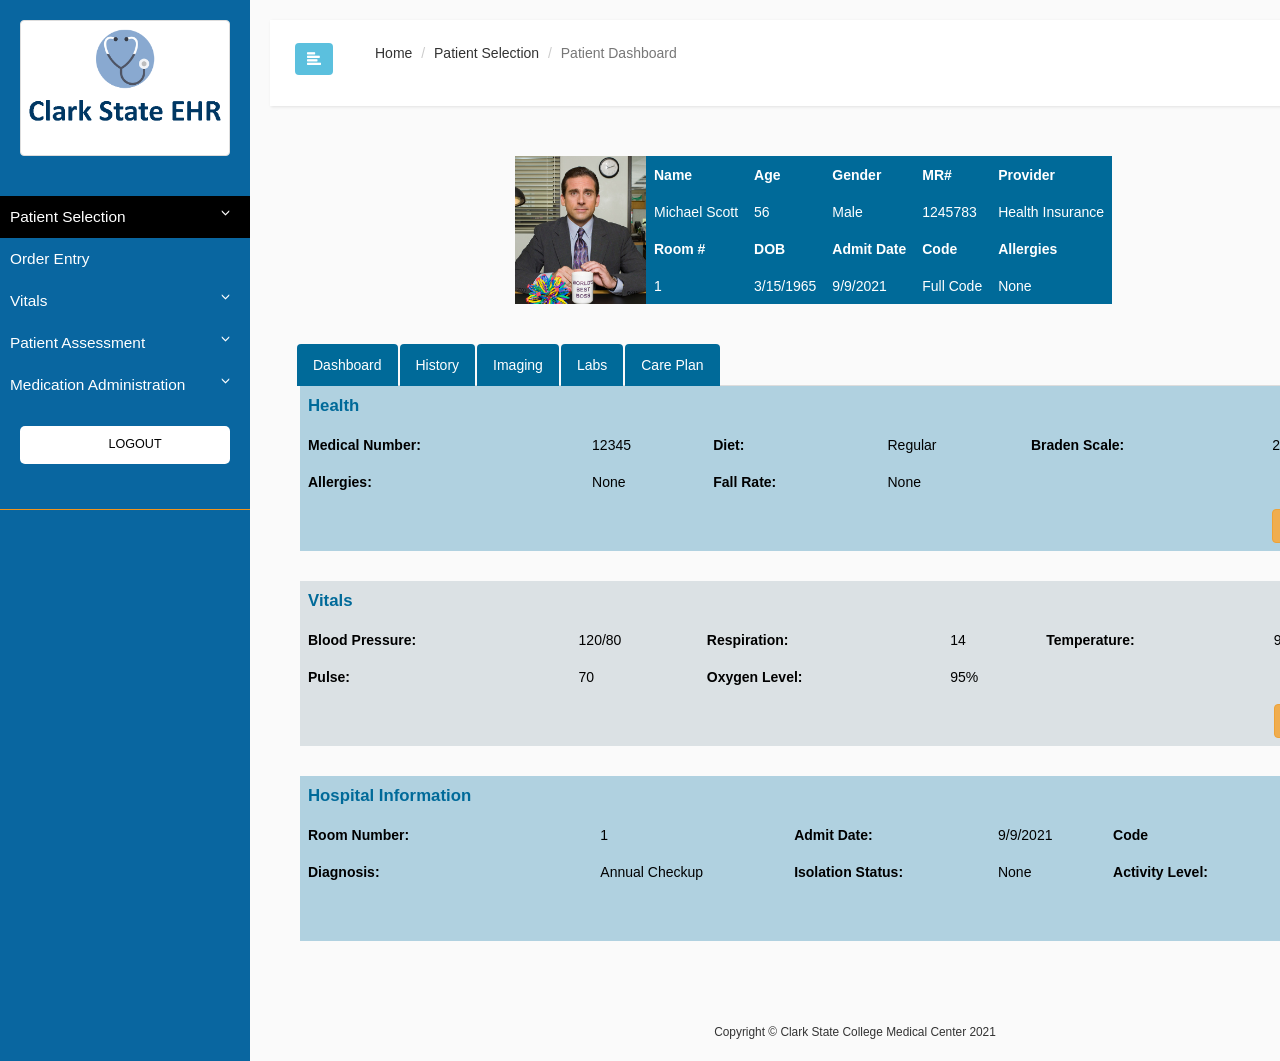
<file: LoginDashboard/dash/website5/index.html>
<!DOCTYPE html>
<html>
    <head>
        <meta charset="utf-8">
        <meta name="viewport" content="width=device-width, initial-scale=1.0">
        <meta http-equiv="X-UA-Compatible" content="IE=edge">

        <title>Clark State EHR</title>

         <!-- Bootstrap CSS CDN -->
        <link rel="stylesheet" href="https://maxcdn.bootstrapcdn.com/bootstrap/3.3.7/css/bootstrap.min.css">
        
     

        <!-- Our Custom CSS -->
        <link rel="stylesheet" href="style.css">
    </head>
    <body>



        <div class="wrapper">
            <!-- Sidebar Holder -->
            <nav id="sidebar">
                <div class="sidebar-header">
                    <img src="FinalLogo.png" class="img-thumbnail" alt="EHRLogo">                
                </div>

                <ul class="list-unstyled components">
                    <li class="active">
                        <a href="#homeSubmenu" data-toggle="collapse" aria-expanded="false">Patient Selection</a>
                        <ul class="collapse list-unstyled" id="homeSubmenu">
                            <li><a href="#">Patient Dashboard</a></li>
                            <li><a href="#">History</a></li>
                            <li><a href="#">Imaging</a></li>
                            <li><a href="#">Labs</a></li>
                            <li><a href="#">Care Plan</a></li>
                        </ul>
                    </li>
                    <li>
                        <a href="#">Order Entry</a>
                    </li>
                    <li>
                        <a href="#vitalsSubmenu" data-toggle="collapse" aria-expanded="false">Vitals</a>
                        <ul class="collapse list-unstyled" id="vitalsSubmenu">
                            <li><a href="#">Vitals</a></li>
                            <li><a href="#">Weight</a></li>
                            <li><a href="#">Pain</a></li>
                            <li><a href="#">Input</a></li>
                            <li><a href="#">Output</a></li>
                        </ul>
                    </li>
                    <li>
                        <a href="#PatASubmenu" data-toggle="collapse" aria-expanded="false">Patient Assessment</a>
                        <ul class="collapse list-unstyled" id="PatASubmenu">
                            <li><a href="dailycare.html">Daily Care</a></li>
                            <li><a href="#">General Head</a></li>
                            <li><a href="#">Cariovascular</a></li>
                            <li><a href="#">Perifpheral Pulse Assessment</a></li>
                            <li><a href="#">Gastrointestinal</a></li>
                            <li><a href="#">Genitourinary</a></li>
                            <li><a href="#">Nuerological</a></li>
                            <li><a href="#">Psychosocial</a></li>
                            <li><a href="#">Safety</a></li>
                            <li><a href="#">Respiratory</a></li>
                            <li><a href="#">Infection</a></li>
                            <li><a href="#">Vascular</a></li>
                            <li><a href="#">Drains and Tubes</a></li>
                        </ul>
                    </li>
                    <li>
                        <a href="#MedsSubmenu" data-toggle="collapse" aria-expanded="false">Medication Administration</a>
                        <ul class="collapse list-unstyled" id="MedsSubmenu">
                            <li><a href="#">Scheduled Medications</a></li>
                            <li><a href="#">PRN Medications</a></li>
                            <li><a href="#">Continous Medications</a></li>
                            <li><a href="#">Respiratory Medications</a></li>
                            <li><a href="#">Discontinued Medications</a></li>
                        </ul>
                    </li>
                
                
                <ul class="list-unstyled CTAs">
                    <li><a href="#" class="download">LOGOUT</a></li>
                </ul>
            </nav>

            <!-- Page Content Holder -->
            <div id="content">

                <nav class="navbar navbar-default">
                    <div class="container-fluid">

                        <div class="navbar-header">
                            <button type="button" id="sidebarCollapse" class="btn btn-info navbar-btn">
                                <i class="glyphicon glyphicon-align-left"></i>
                                <span></span>
                            </button>
                        </div>

                        <div class="collapse navbar-collapse" id="bs-example-navbar-collapse-1">
                            <!--<ul class="nav navbar-nav navbar-right">
                                <li><a href="#">Patient Selection</a></li>
                                <li><a href="#">Dashboard</a></li>
                                <li><a href="#">Vitals</a></li>
                            </ul>-->
                            <nav aria-label="breadcrumb" style="margin-left: 50px; background-color: white;">
                                <ol class="breadcrumb" style="background-color: white;">
                                  <li class="breadcrumb-item"><a href="#">Home</a></li>
                                  <li class="breadcrumb-item"><a href="#">Patient Selection</a></li>
                                  <li class="breadcrumb-item active" aria-current="page">Patient Dashboard</li>
                                </ol>
                              </nav>
                        </div>
                    </div>
                </nav>

               
                
                <div class="container">
                    <div class="row" style="margin:auto; padding:10px; padding-left: 230px;">
                    <div id="patientInfo" style="margin: auto;">
                        <!-- Patient Image -->
                        <div style="float: left;">
                            <img src="MichaelScott.png" alt="..." class="card-img-left" style="width: 131px;">
                        </div>
                        <!-- Patient Information Table Next to Patient Image -->
                        <div style="float: left;">
                            <table class="table" style="margin: 0 auto; display: table; background-color: #006A99; border-top: 1px solid #006A99;">
                                <thead style="color: white;">
                                <tr>
                                    <th scope="col" style="border-bottom: 1px solid #006A99;">Name</th> 
                                    <th scope="col" style="border-bottom: 1px solid #006A99;">Age</th>
                                    <th scope="col" style="border-bottom: 1px solid #006A99;">Gender</th>
                                    <th scope="col" style="border-bottom: 1px solid #006A99;">MR#</th>
                                    <th scope="col" style="border-bottom: 1px solid #006A99;">Provider</th>
                                </tr>
                                </thead>
                                <tbody style="color: white;">
                                    
                                <tr>
                                    <td style="border-top: 1px solid #006A99;">Michael Scott</td>
                                    <td style="border-top: 1px solid #006A99;">56</td>
                                    <td style="border-top: 1px solid #006A99;">Male</td>
                                    <td style="border-top: 1px solid #006A99;">1245783</td>
                                    <td style="border-top: 1px solid #006A99;">Health Insurance</td>
                                </tr>
                                <tr>
                                    <td style="font-weight: bold; border-top: 1px solid #006A99;">Room #</td>
                                    <td style="font-weight: bold; border-top: 1px solid #006A99;">DOB</td>
                                    <td style="font-weight: bold; border-top: 1px solid #006A99;">Admit Date</td>
                                    <td style="font-weight: bold; border-top: 1px solid #006A99;">Code</td>
                                    <td style="font-weight: bold; border-top: 1px solid #006A99;">Allergies</td>
                                </tr>
                                <tr>
                                    <td style="border-top: 1px solid #006A99;">1</td>
                                    <td style="border-top: 1px solid #006A99;">3/15/1965</td>
                                    <td style="border-top: 1px solid #006A99;">9/9/2021</td>
                                    <td style="border-top: 1px solid #006A99;">Full Code</td>
                                    <td style="border-top: 1px solid #006A99;">None</td>
                                </tr>
                                </tbody>
                            </table>
                        </div>
                    </div>
                </div>
                </div>
                <!-- Tabs -->
                <div class="container">
                    <div class="row justify-content-center" style="margin-left: 12px;">
                        <div class="col-12">
                            <ul class="nav nav-tabs" style="margin-top: 30px;">
                                <li class="nav-item">
                                    <a class="nav-link active" href="#" style="background-color: #006A99; color: white;">Dashboard</a>
                                </li>
                                <li class="nav-item">
                                    <a class="nav-link" href="#" style="background-color: #006A99; color: white;">History</a>
                                </li>
                                <li class="nav-item">
                                    <a class="nav-link" href="#" style="background-color: #006A99; color: white;">Imaging</a>
                                </li>
                                <li class="nav-item">
                                    <a class="nav-link" href="#" style="background-color: #006A99; color: white;">Labs</a>
                                </li>
                                <li class="nav-item">
                                    <a class="nav-link" href="#" style="background-color: #006A99; color: white;">Care Plan</a>
                                </li>
                            </ul>
                        </div>
                    </div>
                </div>
        
                <!-- Health Section Table -->
                <div class="container">
                    <div class="row">
                        <div   id="patientInfo" style="margin: auto;">
                            <div>
                                <table class="table table-borderless" style="margin: 0 auto; display: table; background-color: #B0D1E0; max-width: 100%; width: 1110px;">
                                    <thead style="color: #006A99;; font-size: larger;">
                                    <tr>
                                        <th scope="col" style="border-bottom: 1px solid #B0D1E0;">Health</th>
                                        <th style="border-bottom: 1px solid #B0D1E0;"></th>
                                    </tr>
                                    </thead>
                                    <tbody style="color: Black;">
                                    <tr>
                                        <th style="border-top: 1px solid #B0D1E0;">Medical Number:</th>
                                        <td style="border-top: 1px solid #B0D1E0;">12345</td>
                                        <th style="border-top: 1px solid #B0D1E0;">Diet:</th>
                                        <td style="border-top: 1px solid #B0D1E0;">Regular</td>
                                        <th style="border-top: 1px solid #B0D1E0;">Braden Scale:</th>
                                        <td style="border-top: 1px solid #B0D1E0;">20</td>
                                    </tr>
                                    <tr>
                                        <th style="border-top: 1px solid #B0D1E0;">Allergies:</th>
                                        <td style="border-top: 1px solid #B0D1E0;">None</td>
                                        <th style="border-top: 1px solid #B0D1E0;">Fall Rate:</th>
                                        <td style="border-top: 1px solid #B0D1E0;">None</td>
                                        
                                    </tr>
                                    <tr>
                                        <th style="border-top: 1px solid #B0D1E0;"></th>
                                        <td style="border-top: 1px solid #B0D1E0;"></td>
                                        <td style="border-top: 1px solid #B0D1E0;"></td>
                                        <td style="border-top: 1px solid #B0D1E0;"></td>
                                        <td style="border-top: 1px solid #B0D1E0;"></td>
                                        
                                        <!-- Edit Button -->
                                        <td style="border-top: 1px solid #B0D1E0;"><button type="button" class="btn btn-warning">Edit</button></td>
                                    </tr>
                                    </tbody>
                                </table>
                            </div>
                        </div>
                    </div>
                </div>
        
                <!-- Vitals Section Table-->
                <div class="container" style="padding-top: 30px;">
                    <div class="row">
                        <div   id="patientInfo" style="margin: auto;">
                            <div>
                                <table class="table table-borderless" style="margin: 0 auto; display: table; background-color: #DBE1E4; max-width: 100%; width: 1110px;">
                                    <thead style="color: #006A99;; font-size: larger;">
                                    <tr>
                                        <th scope="col" style="border-bottom: 1px solid #DBE1E4">Vitals</th>
                                        <th style="border-bottom: 1px solid #DBE1E4"></th>
                                    </tr>
                                    </thead>
                                    <tbody style="color: Black;">
                                    <tr>
                                        <th style="border-top: 1px solid #DBE1E4">Blood Pressure:</th>
                                        <td style="border-top: 1px solid #DBE1E4">120/80</td>
                                        <th style="border-top: 1px solid #DBE1E4">Respiration:</th>
                                        <td style="border-top: 1px solid #DBE1E4">14</td>
                                        <th style="border-top: 1px solid #DBE1E4">Temperature:</th>
                                        <td style="border-top: 1px solid #DBE1E4">98.5</td>
                                    </tr>
                                    <tr>
                                        <th style="border-top: 1px solid #DBE1E4">Pulse:</th>
                                        <td style="border-top: 1px solid #DBE1E4">70</td>
                                        <th style="border-top: 1px solid #DBE1E4">Oxygen Level:</th>
                                        <td style="border-top: 1px solid #DBE1E4">95%</td>
                                    </tr>
                                    <tr>
                                        <th style="border-top: 1px solid #DBE1E4"></th>
                                        <td style="border-top: 1px solid #DBE1E4"></td>
                                        <td style="border-top: 1px solid #DBE1E4"></td>
                                        <td style="border-top: 1px solid #DBE1E4"></td>
                                        <td style="border-top: 1px solid #DBE1E4"></td>
                                        <!-- Edit Button -->
                                        <td style="border-top: 1px solid #DBE1E4"><button type="button" class="btn btn-warning">Edit</button></td>
                                    </tr>
                                    </tbody>
                                </table>
                            </div>
                        </div>
                    </div>
                </div>
        
                <!-- Hospital Information Section Table -->
                <div class="container" style="padding-top: 30px;">
                    <div class="row">
                        <div   id="patientInfo" style="margin: auto;">
                            <div>
                                <table class="table table-borderless" style="margin: 0 auto; display: table; background-color: #B0D1E0; max-width: 100%; width: 1110px;">
                                    <thead style="color: #006A99;; font-size: larger;">
                                    <tr>
                                        <th scope="col" style="border-bottom: 1px solid #B0D1E0;">Hospital Information</th>
                                        <th style="border-bottom: 1px solid #B0D1E0;"></th>
                                    </tr>
                                    </thead>
                                    <tbody style="color: Black;">
                                    <tr>
                                        <th style="border-top: 1px solid #B0D1E0;">Room Number:</th>
                                        <td style="border-top: 1px solid #B0D1E0;">1</td>
                                        <th style="border-top: 1px solid #B0D1E0;">Admit Date:</th>
                                        <td style="border-top: 1px solid #B0D1E0;">9/9/2021</td>
                                        <th style="border-top: 1px solid #B0D1E0;">Code</th>
                                        <td style="border-top: 1px solid #B0D1E0;">Full Code</td>
                                    </tr>
                                    <tr>
                                        <th style="border-top: 1px solid #B0D1E0;">Diagnosis:</th>
                                        <td style="border-top: 1px solid #B0D1E0;">Annual Checkup</td>
                                        <th style="border-top: 1px solid #B0D1E0;">Isolation Status:</th>
                                        <td style="border-top: 1px solid #B0D1E0;">None</td>
                                        <th style="border-top: 1px solid #B0D1E0;">Activity Level:</th>
                                        <td style="border-top: 1px solid #B0D1E0;">N/A</td>
                                        
                                    </tr>
                                    <tr>
                                        <th style="border-top: 1px solid #B0D1E0;"></th>
                                        <td style="border-top: 1px solid #B0D1E0;"></td>
                                        <td style="border-top: 1px solid #B0D1E0;"></td>
                                        <td style="border-top: 1px solid #B0D1E0;"></td>
                                        <td style="border-top: 1px solid #B0D1E0;"></td>
                                        <!-- Edit Button -->
                                        <td style="border-top: 1px solid #B0D1E0;"><button type="button" class="btn btn-warning">Edit</button></td>
                                    </tr>
                                    </tbody>
                                </table>
                            </div>
                        </div>
                    </div>
                </div>
        
                <!-- Footer -->
                <footer id="sticky-footer" class="flex-shrink-0 py-4 bg-dark text-white-50" style="margin-top: 80px;">
                    <div class="container text-center">
                        <small>Copyright &copy; Clark State College Medical Center 2021</small>
                    </div>
                </footer>
            </body>


        <!-- jQuery CDN -->
         <script src="https://code.jquery.com/jquery-1.12.0.min.js"></script>
         <!-- Bootstrap Js CDN -->
         <script src="https://maxcdn.bootstrapcdn.com/bootstrap/3.3.7/js/bootstrap.min.js"></script>

         <script type="text/javascript">
             $(document).ready(function () {
                 $('#sidebarCollapse').on('click', function () {
                     $('#sidebar').toggleClass('active');
                 });
             });
         </script>
</html>
</file>
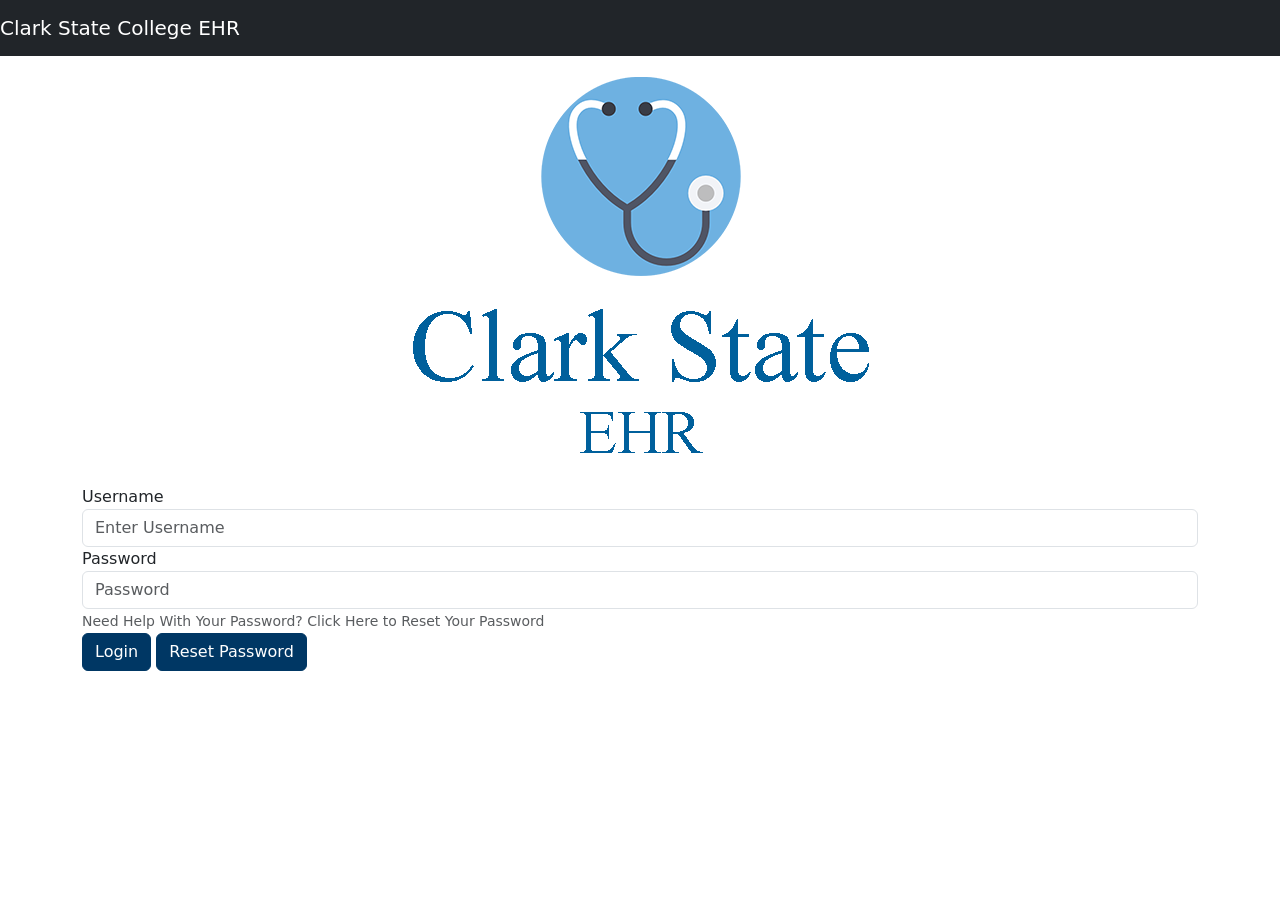
<file: LOGINPAGE/loginpage.html>
<!doctype html>
<html lang="en">
  <head>
    <!-- Required meta tags -->
    <meta charset="utf-8">
    <meta name="viewport" content="width=device-width, initial-scale=1">

    <!-- Bootstrap CSS -->
    <link href="https://cdn.jsdelivr.net/npm/bootstrap@5.1.1/dist/css/bootstrap.min.css" rel="stylesheet" integrity="sha384-F3w7mX95PdgyTmZZMECAngseQB83DfGTowi0iMjiWaeVhAn4FJkqJByhZMI3AhiU" crossorigin="anonymous">
    <link rel="icon" href="EHRLogo.png">

    <title>Clark State College EHR</title>
  </head>
  <!-- Image and text -->
<nav class="navbar navbar-light bg-dark">
    <a class="navbar-brand" href="#"style="color:white;">
      Clark State College EHR
    </a>
  </nav>
  
  <body>
    
    <img src="EHRLogo.png" class="rounded mx-auto d-block" alt="clarkstatelogo">

    <!-- Optional JavaScript; choose one of the two! -->

    <!-- Option 1: Bootstrap Bundle with Popper -->
    <script src="https://cdn.jsdelivr.net/npm/bootstrap@5.1.1/dist/js/bootstrap.bundle.min.js" integrity="sha384-/bQdsTh/da6pkI1MST/rWKFNjaCP5gBSY4sEBT38Q/9RBh9AH40zEOg7Hlq2THRZ" crossorigin="anonymous"></script>

    <!-- Option 2: Separate Popper and Bootstrap JS -->
    <!--
    <script src="https://cdn.jsdelivr.net/npm/@popperjs/core@2.9.3/dist/umd/popper.min.js" integrity="sha384-W8fXfP3gkOKtndU4JGtKDvXbO53Wy8SZCQHczT5FMiiqmQfUpWbYdTil/SxwZgAN" crossorigin="anonymous"></script>
    <script src="https://cdn.jsdelivr.net/npm/bootstrap@5.1.1/dist/js/bootstrap.min.js" integrity="sha384-skAcpIdS7UcVUC05LJ9Dxay8AXcDYfBJqt1CJ85S/CFujBsIzCIv+l9liuYLaMQ/" crossorigin="anonymous"></script>
    -->
    <div class="container">
    <form>
    
        <div class="form-group">
          <label for="username">Username</label>
          <input type="text" class="form-control" id="Username" placeholder="Enter Username">
        </div>
        <div class="form-group">
          <label for="exampleInputPassword1">Password</label>
          <input type="password" class="form-control"aria-describedby="passwordHelp" id="exampleInputPassword1" placeholder="Password">
          <small id="passwordHelp" class="form-text text-muted">Need Help With Your Password? Click Here to Reset Your Password</small>
        </div>
        <button type="submit" style="background-color:#003764; border-color: #003764;" class="btn btn-primary">Login</button>
        <button type="submit" style="background-color: #003764; border-color: #003764;" class="btn btn-primary">Reset Password</button>

    </form>
    </div>
    
  </body>
</html>
</file>
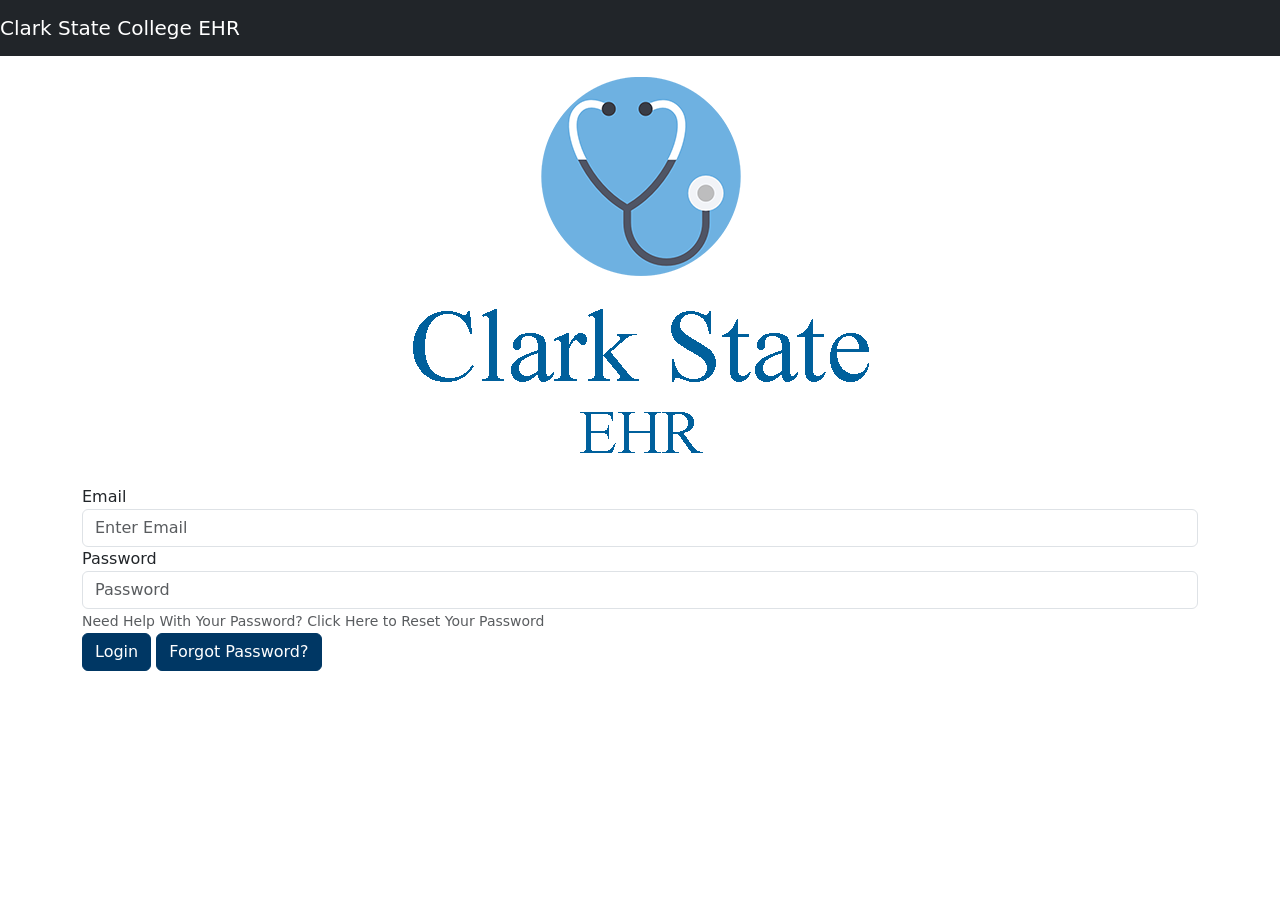
<file: LoginDashboard/LOGINPAGE/loginpage.html>
<!doctype html>
<html lang="en">
  <head>
    <!-- Required meta tags -->
    <meta charset="utf-8">
    <meta name="viewport" content="width=device-width, initial-scale=1">

    <!-- Bootstrap CSS -->
    <link href="https://cdn.jsdelivr.net/npm/bootstrap@5.1.1/dist/css/bootstrap.min.css" rel="stylesheet" integrity="sha384-F3w7mX95PdgyTmZZMECAngseQB83DfGTowi0iMjiWaeVhAn4FJkqJByhZMI3AhiU" crossorigin="anonymous">
    <link rel="icon" href="EHRLogo.png">

    <title>Clark State College EHR</title>
  </head>
  <!-- Image and text -->
<nav class="navbar navbar-light bg-dark">
    <a class="navbar-brand" href="#"style="color:white;">
      Clark State College EHR
    </a>
  </nav>
  
  <body>
    
    <img src="EHRLogo.png" class="rounded mx-auto d-block" alt="clarkstatelogo">
    <script src="https://cdn.jsdelivr.net/npm/bootstrap@5.1.1/dist/js/bootstrap.bundle.min.js" integrity="sha384-/bQdsTh/da6pkI1MST/rWKFNjaCP5gBSY4sEBT38Q/9RBh9AH40zEOg7Hlq2THRZ" crossorigin="anonymous"></script>

      <!-- Login Form -->
    <div class="container">
      <form name="myForm" onsubmit="return validateForm()" method="post">    
        <div class="form-group">
          <label for="Email">Email</label>
          <input type="email" required class="form-control" id="Email" placeholder="Enter Email">
        </div>
        <div class="form-group">
          <label for="exampleInputPassword1">Password</label>
          <input type="password" required class="form-control"aria-describedby="passwordHelp" id="exampleInputPassword1" placeholder="Password">
          <small id="passwordHelp" class="form-text text-muted">Need Help With Your Password? Click Here to Reset Your Password</small>
        </div>
        <button type="submit" style="background-color:#003764; border-color: #003764;" class="btn btn-primary">Login</button>
        <button type="submit" style="background-color: #003764; border-color: #003764;" class="btn btn-primary">Forgot Password?</button>

    </form>
    </div>
    
  </body>
</html>
</file>
<file: LoginDashboard/dash/website5/style.css>
div.sticky {
    position: -webkit-sticky; /* Safari */
    position: sticky;
    top: 0;
  }
@import "https://fonts.googleapis.com/css?family=Poppins:300,400,500,600,700";


body {
    font-family: 'Poppins', sans-serif;
    background: #fafafa;
}

p {
    font-family: 'Poppins', sans-serif;
    font-size: 1.1em;
    font-weight: 300;
    line-height: 1.7em;
    color: #999;
}

a, a:hover, a:focus {
    color: inherit;
    text-decoration: none;
    transition: all 0.3s;
}

.navbar {
    padding: 15px 10px;
    background: #fff;
    border: none;
    border-radius: 0;
    margin-bottom: 40px;
    box-shadow: 1px 1px 3px rgba(0, 0, 0, 0.1);
}

.navbar-btn {
    box-shadow: none;
    outline: none !important;
    border: none;
}

.line {
    width: 100%;
    height: 1px;
    border-bottom: 1px dashed #ddd;
    margin: 40px 0;
}

/* ---------------------------------------------------
    SIDEBAR STYLE
----------------------------------------------------- */
.wrapper {
    display: flex;
    align-items: stretch;
}

#sidebar {
    min-width: 250px;
    max-width: 250px;
    background: #0966a0;
    color: #fff;
    transition: all 0.3s;
}

#sidebar.active {
    margin-left: -250px;
}

#sidebar .sidebar-header {
    padding: 20px;
    background: #0966a0;
}

#sidebar ul.components {
    padding: 20px 0;
    border-bottom: 1px solid #f1941b;
}

#sidebar ul p {
    color: #fff;
    padding: 10px;
}

#sidebar ul li a {
    padding: 10px;
    font-size: 1.1em;
    display: block;
}
#sidebar ul li a:hover {
    color: #000000;
    background: #fff;
}

#sidebar ul li.active > a, a[aria-expanded="true"] {
    color: #fff;
    background: #000000;
}


a[data-toggle="collapse"] {
    position: relative;
}

a[aria-expanded="false"]::before, a[aria-expanded="true"]::before {
    content: '\e259';
    display: block;
    position: absolute;
    right: 20px;
    font-family: 'Glyphicons Halflings';
    font-size: 0.6em;
}
a[aria-expanded="true"]::before {
    content: '\e260';
}


ul ul a {
    font-size: 0.9em !important;
    padding-left: 30px !important;
    background: #0966a0;
}

ul.CTAs {
    padding: 20px;
}

ul.CTAs a {
    text-align: center;
    font-size: 0.9em !important;
    display: block;
    border-radius: 5px;
    margin-bottom: 5px;
}

a.download {
    background: #fff;
    color: #000000;
}

a.article, a.article:hover {
    background: #C6DDE8 !important;
    color: #fff !important;
}



/* ---------------------------------------------------
    CONTENT STYLE
----------------------------------------------------- */
#content {
    padding: 20px;
    min-height: 100vh;
    transition: all 0.3s;
}

/* ---------------------------------------------------
    MEDIAQUERIES
----------------------------------------------------- */
@media (max-width: 768px) {
    #sidebar {
        margin-left: -250px;
    }
    #sidebar.active {
        margin-left: 0;
    }
    #sidebarCollapse span {
        display: none;
    }
}
</file>
